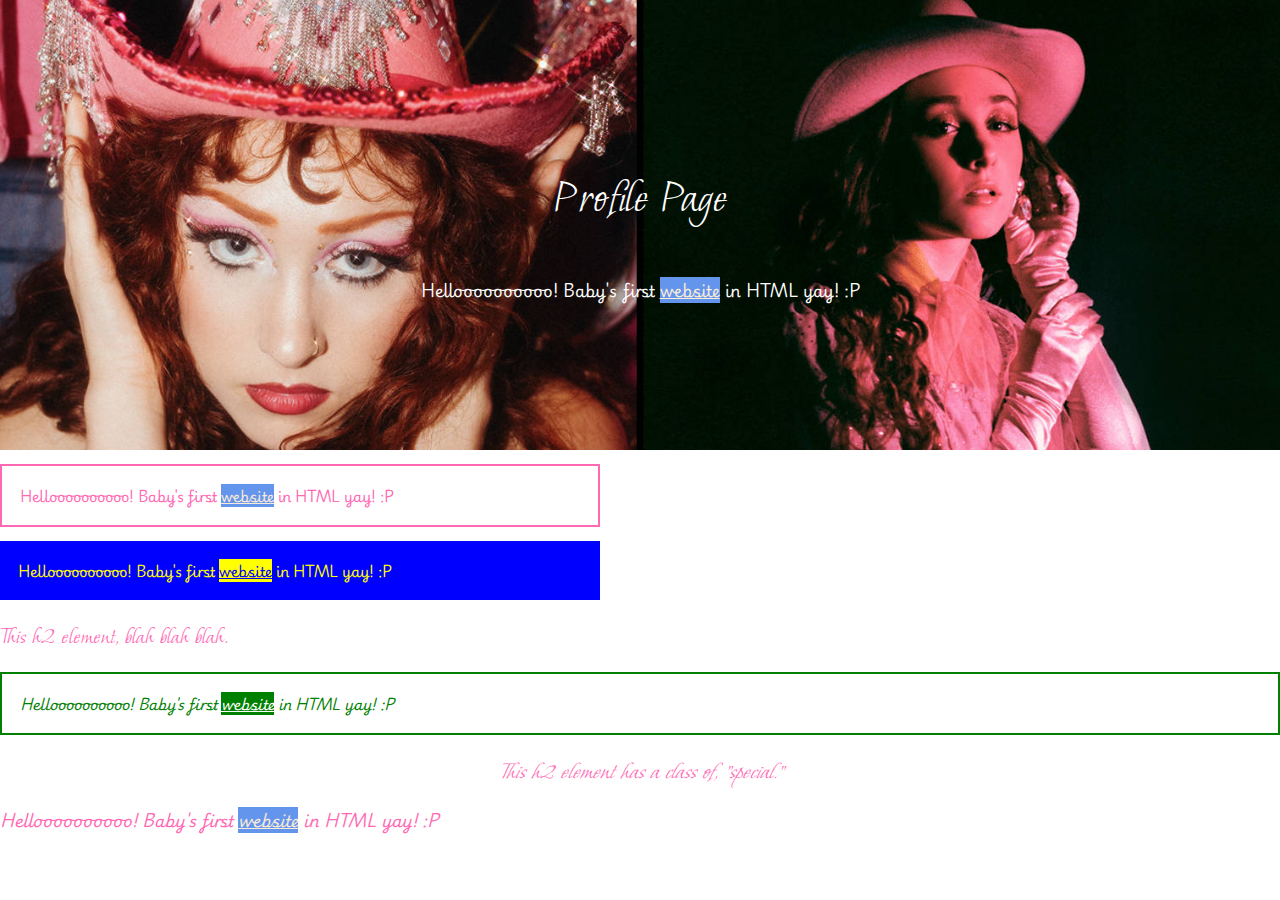
<file: index.html>
<!DOCTYPE html>
<html>
    <head>
        <title>Art 229 Project 1</title>
        <link href="css/main.css" rel="stylesheet" />
    </head>

<body>
    <section class="intro">
        
        <h1>Profile Page</h1>
    

        <p>Helloooooooooo! Baby's first <a href="https://google.com">website</a> in HTML yay! :P</p>
    
    </section>
  
    <p class="note">Helloooooooooo! Baby's first <a href="https://google.com">website</a> in HTML yay! :P</p>

    <p class="note" id="special-note">Helloooooooooo! Baby's first <a href="https://google.com">website</a> in HTML yay! :P</p>

    <h2>This h2 element, blah blah blah.</h2>

    <p class="note special">Helloooooooooo! Baby's first <a href="https://google.com">website</a> in HTML yay! :P</p>

    <h2 class="special">This h2 element has a class of, "special."</h2>

    <p class="special">Helloooooooooo! Baby's first <a href="https://google.com">website</a> in HTML yay! :P</p>


</body>
</html>
</file>
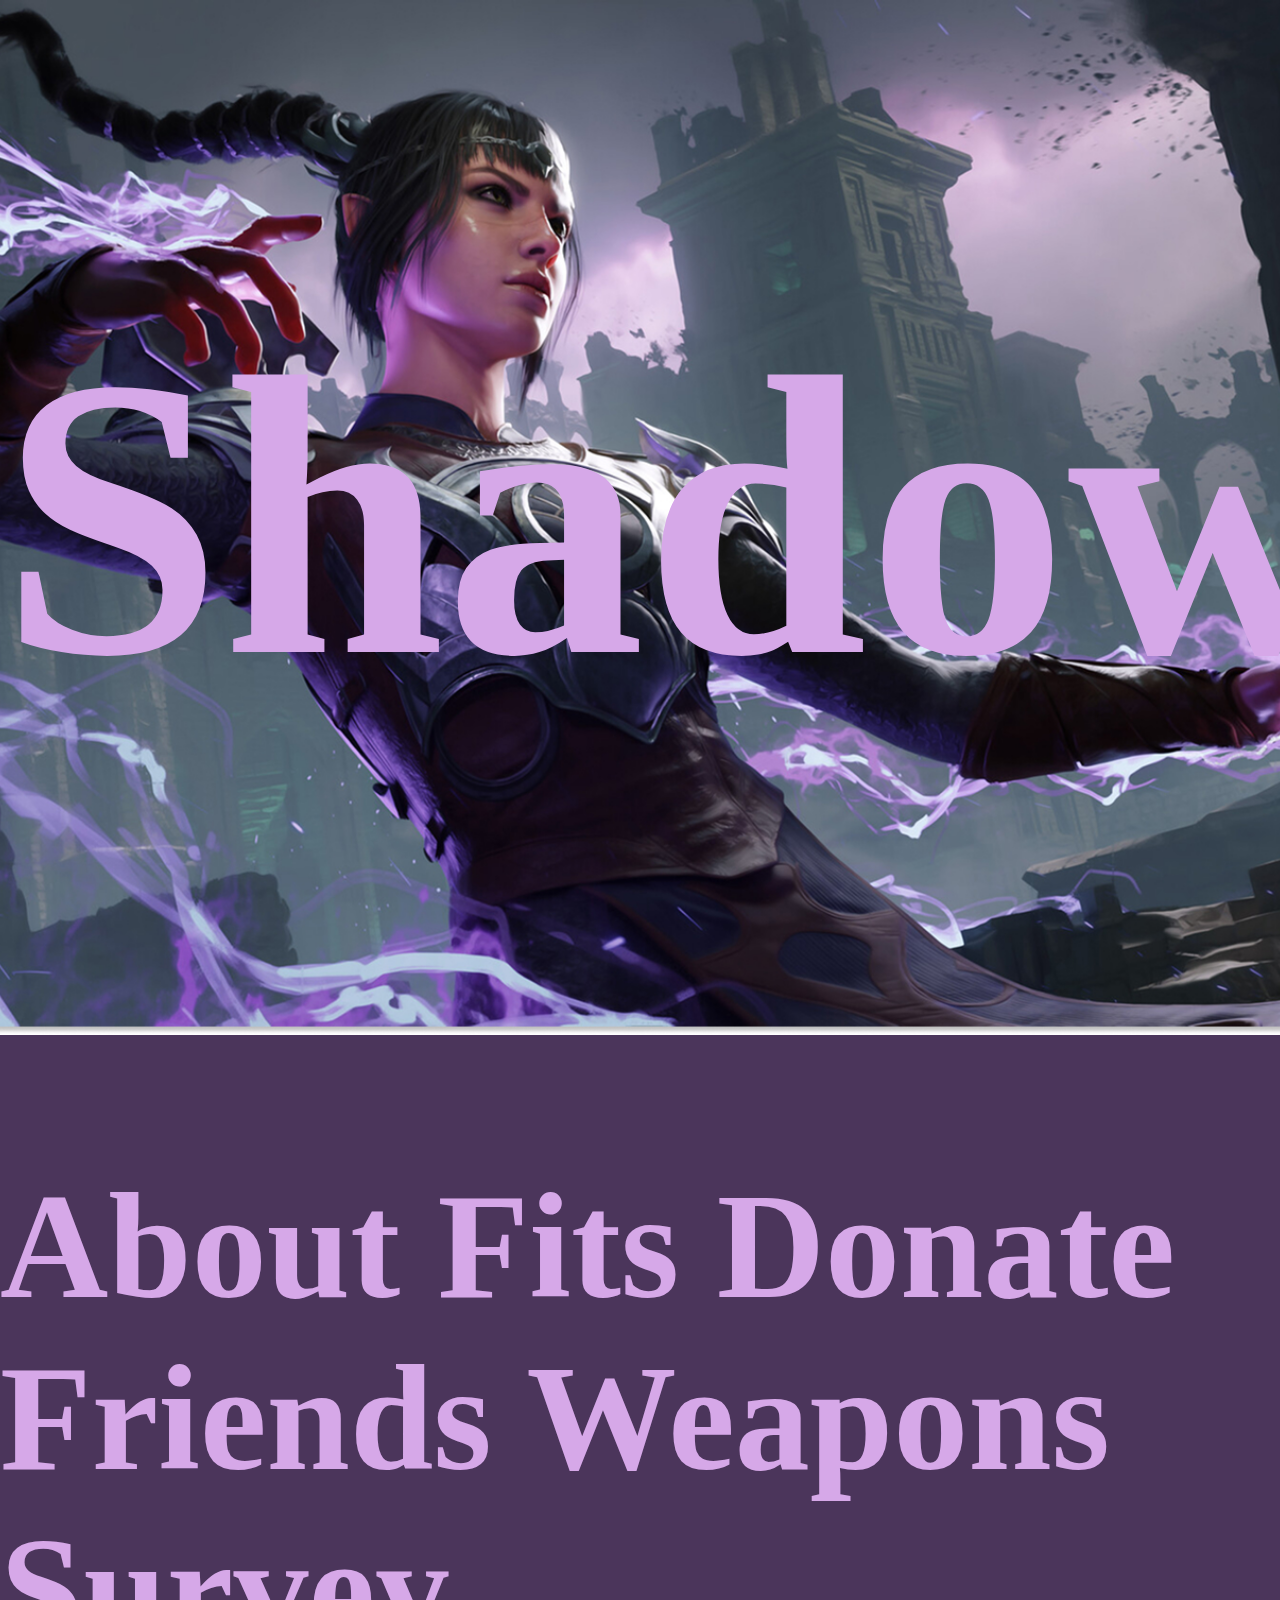
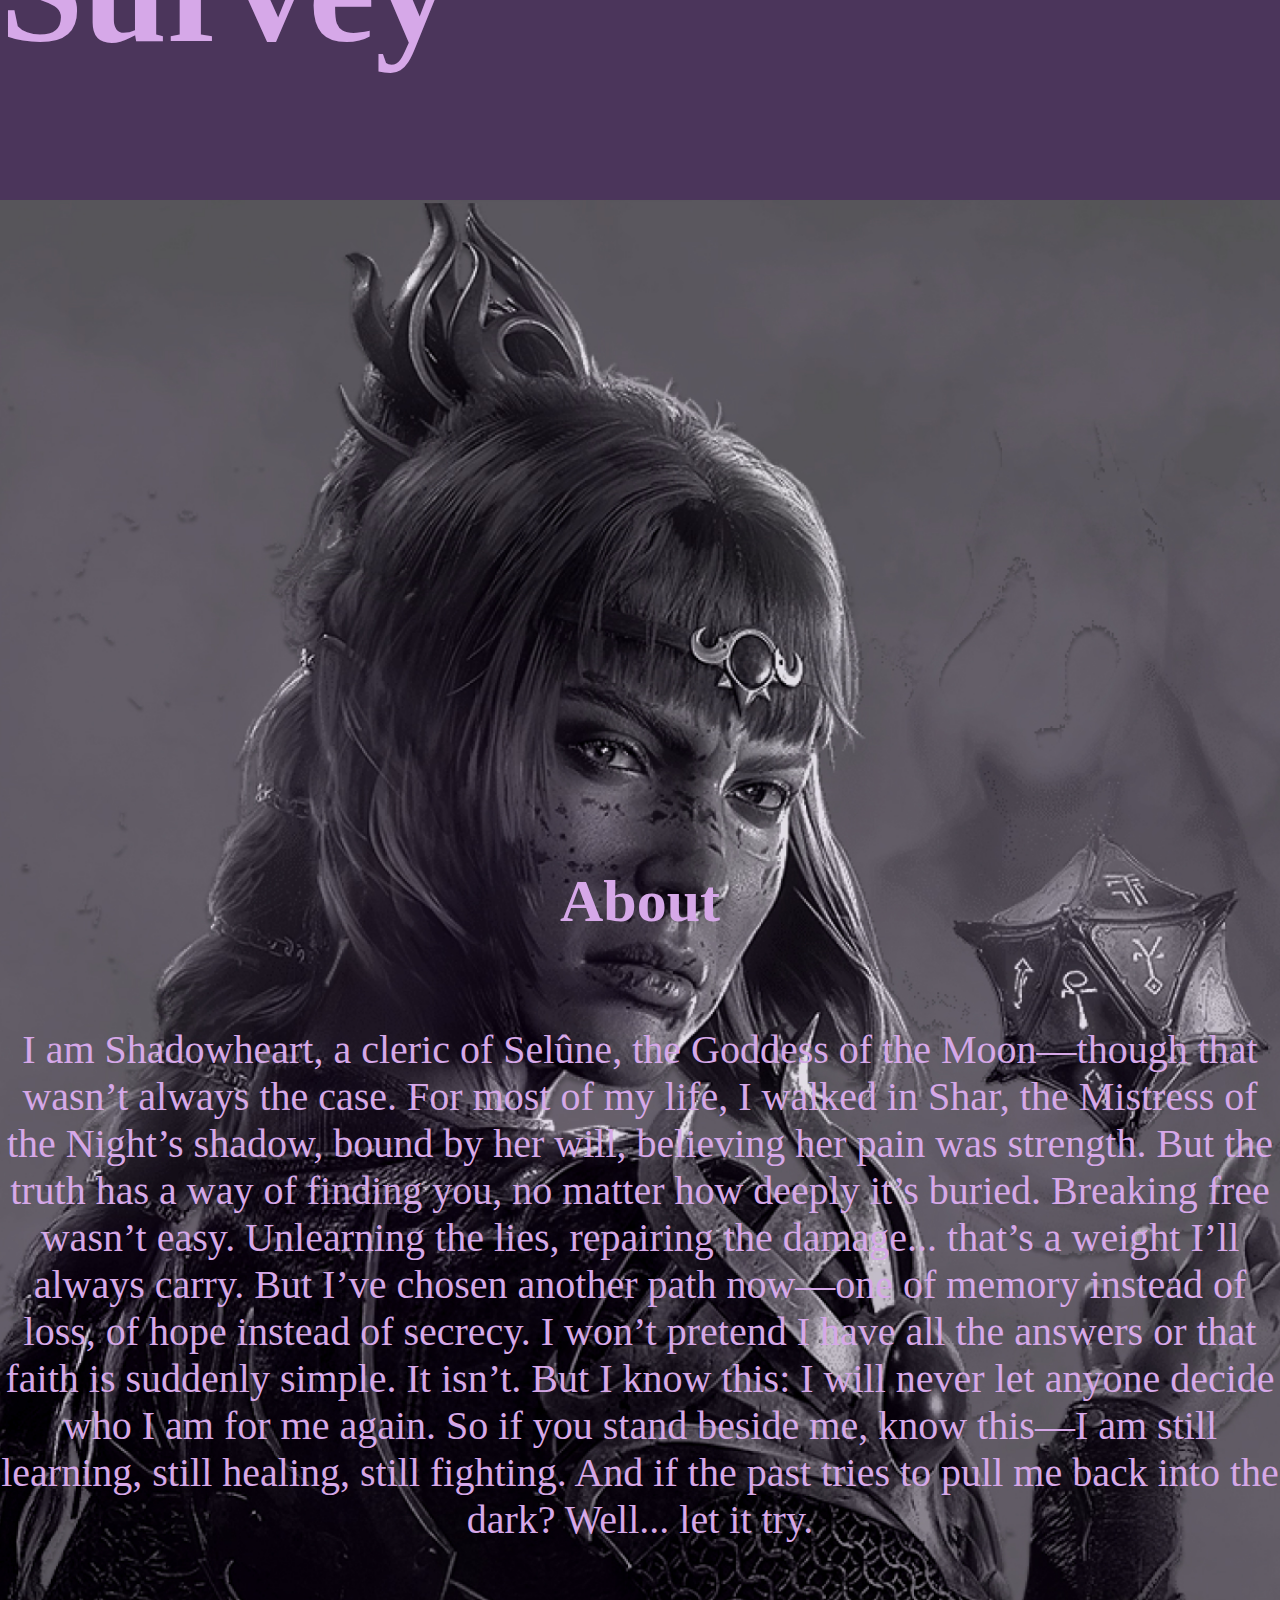
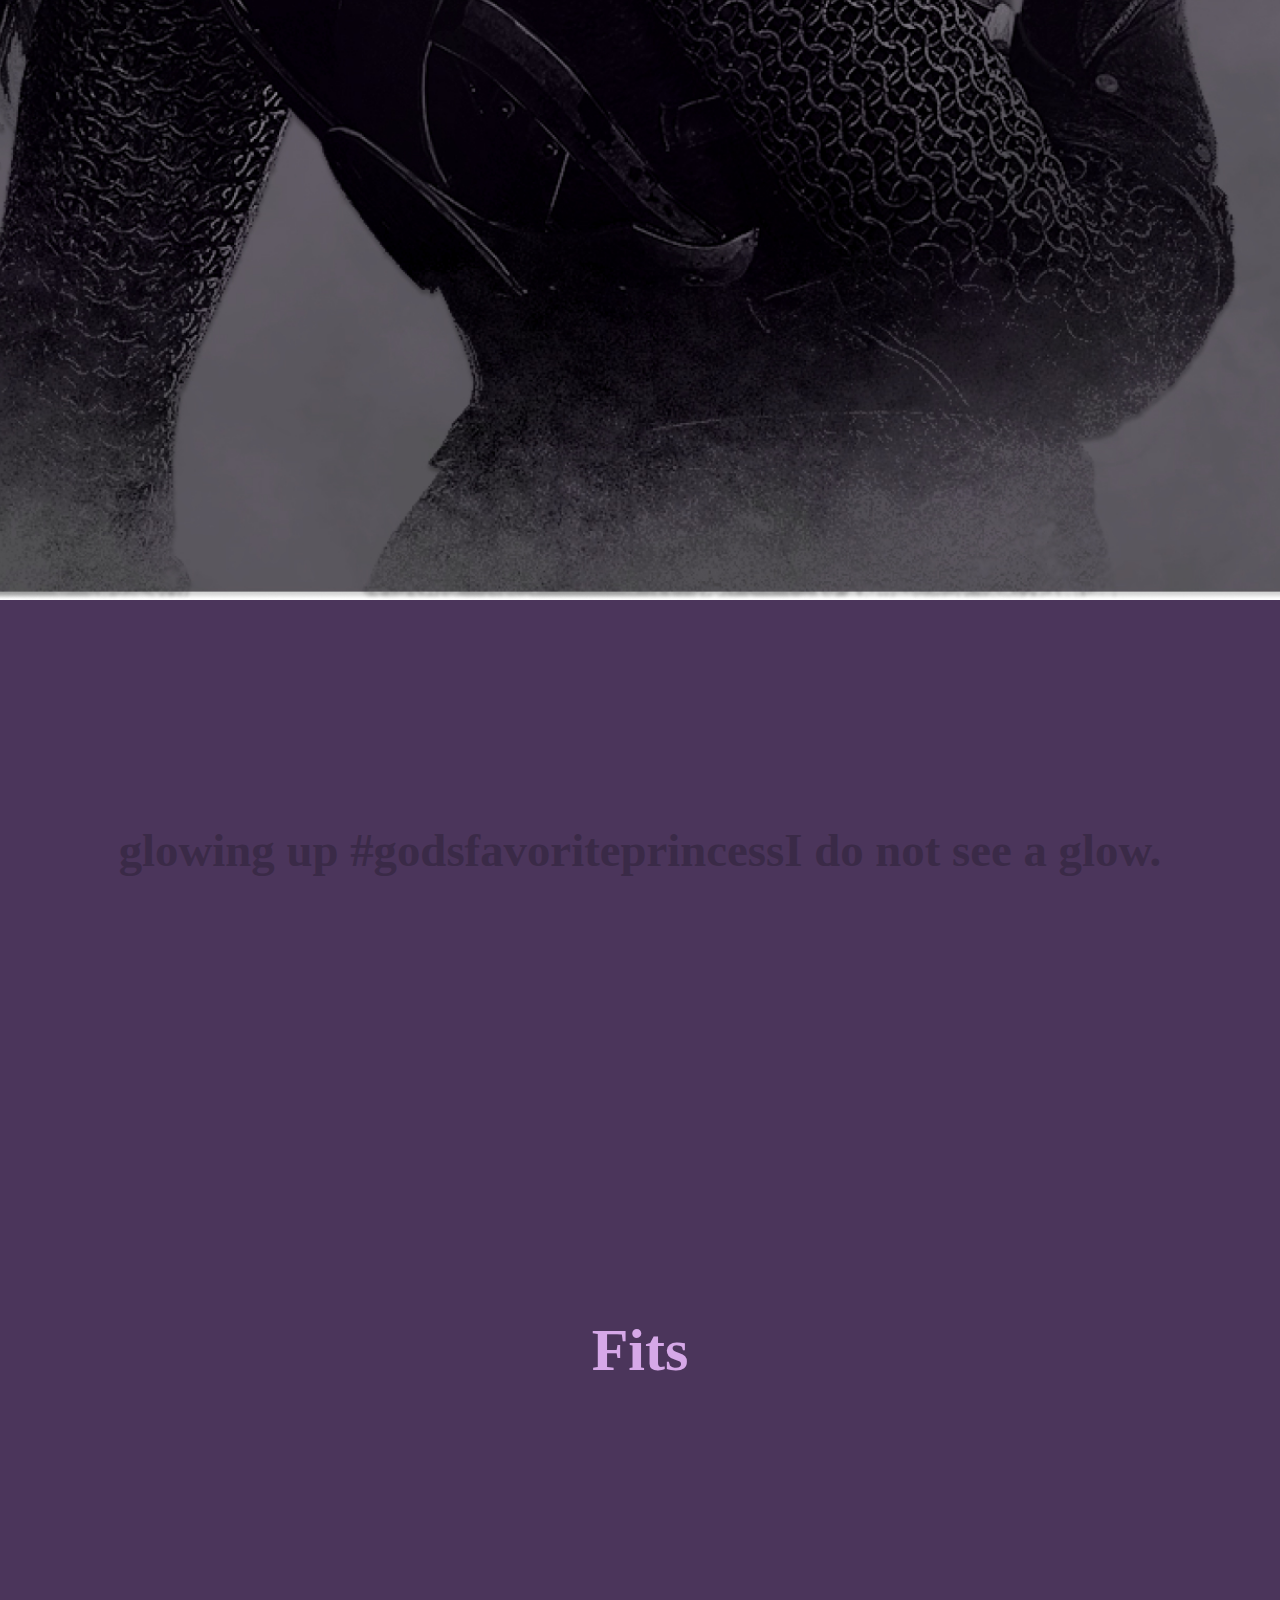
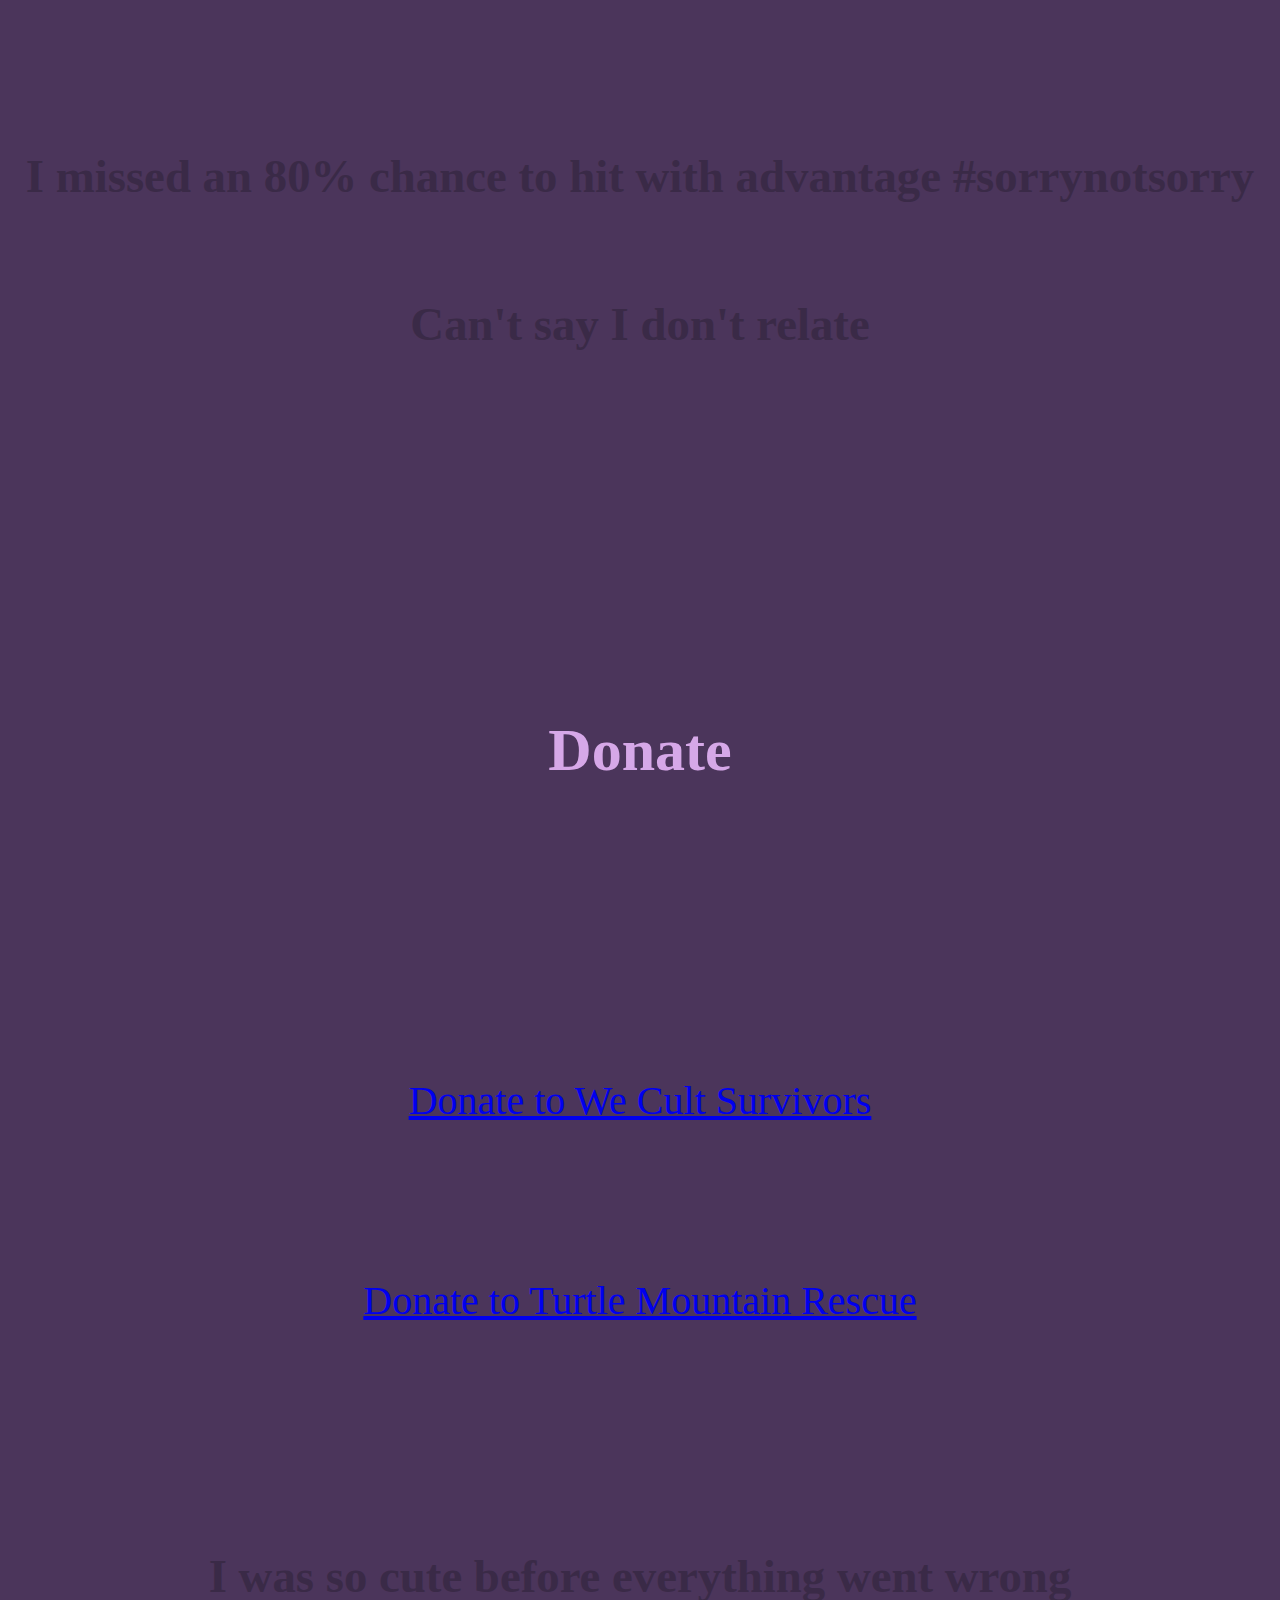
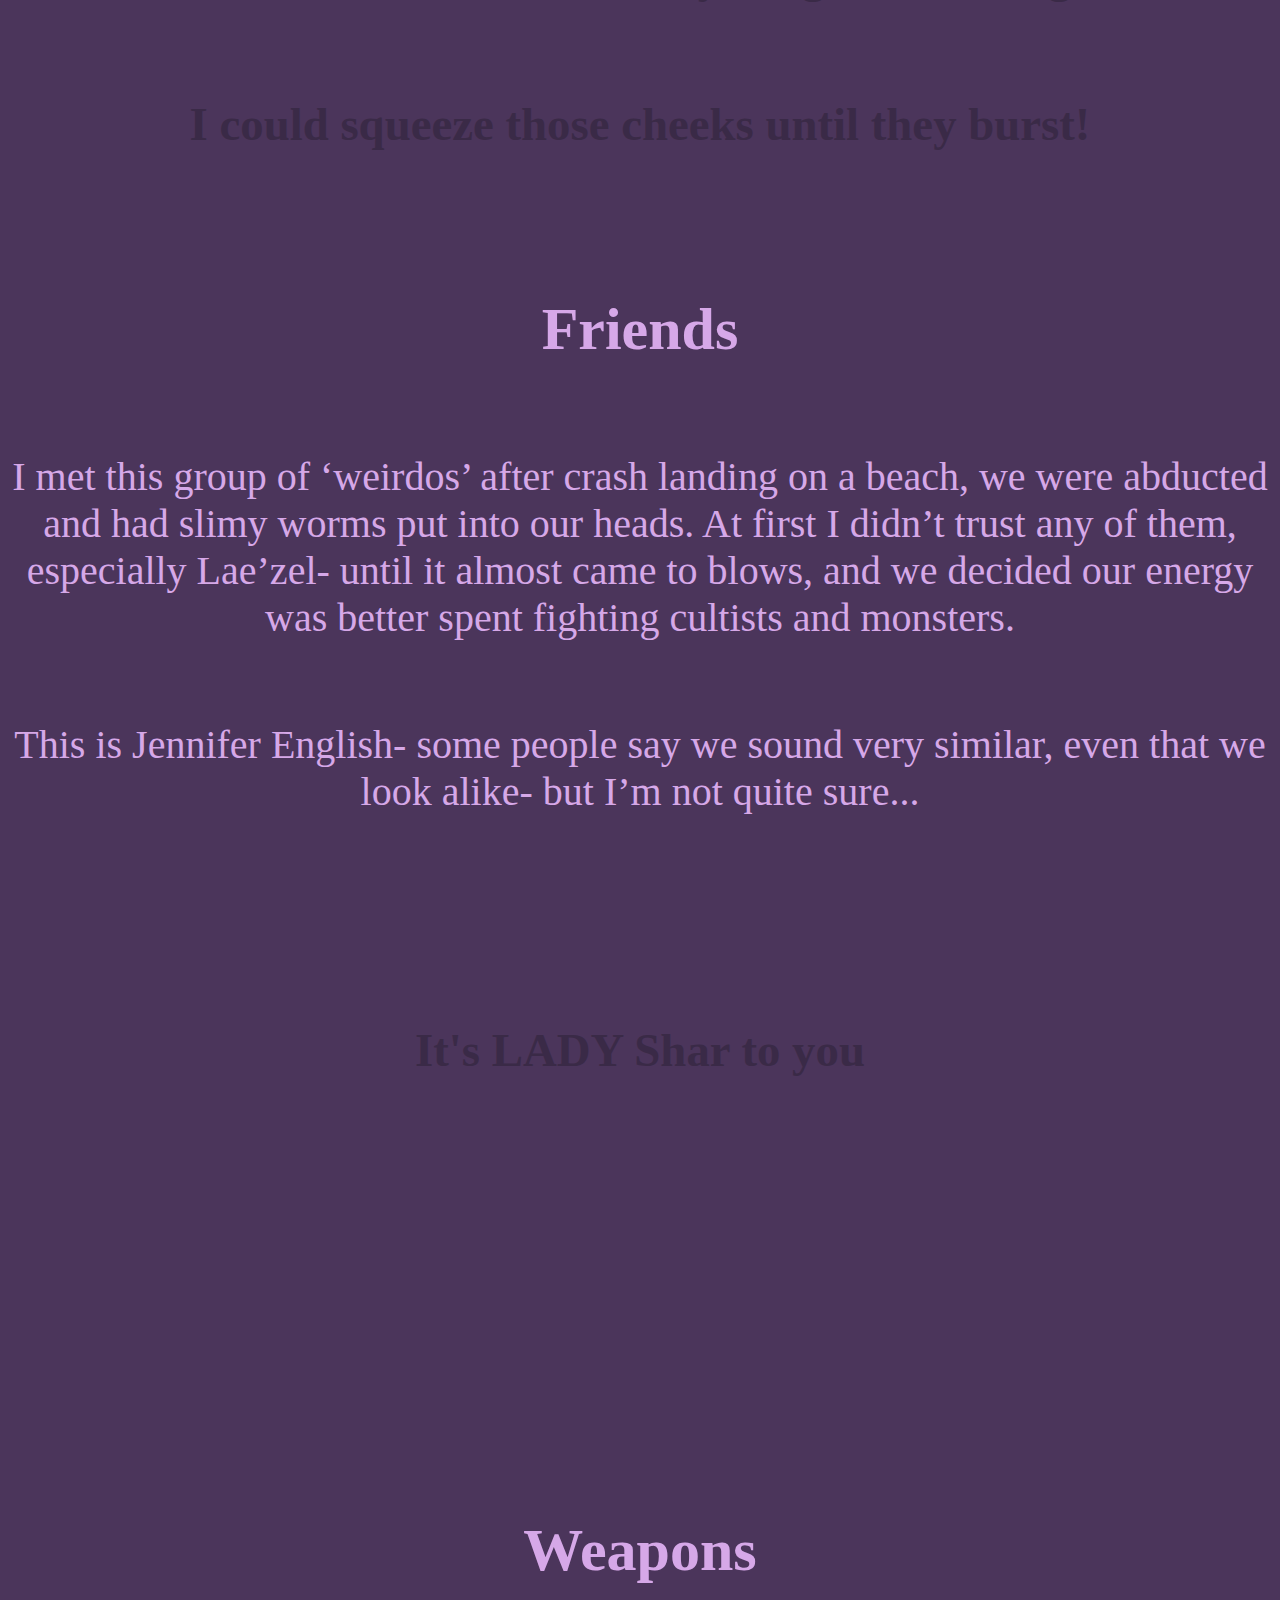
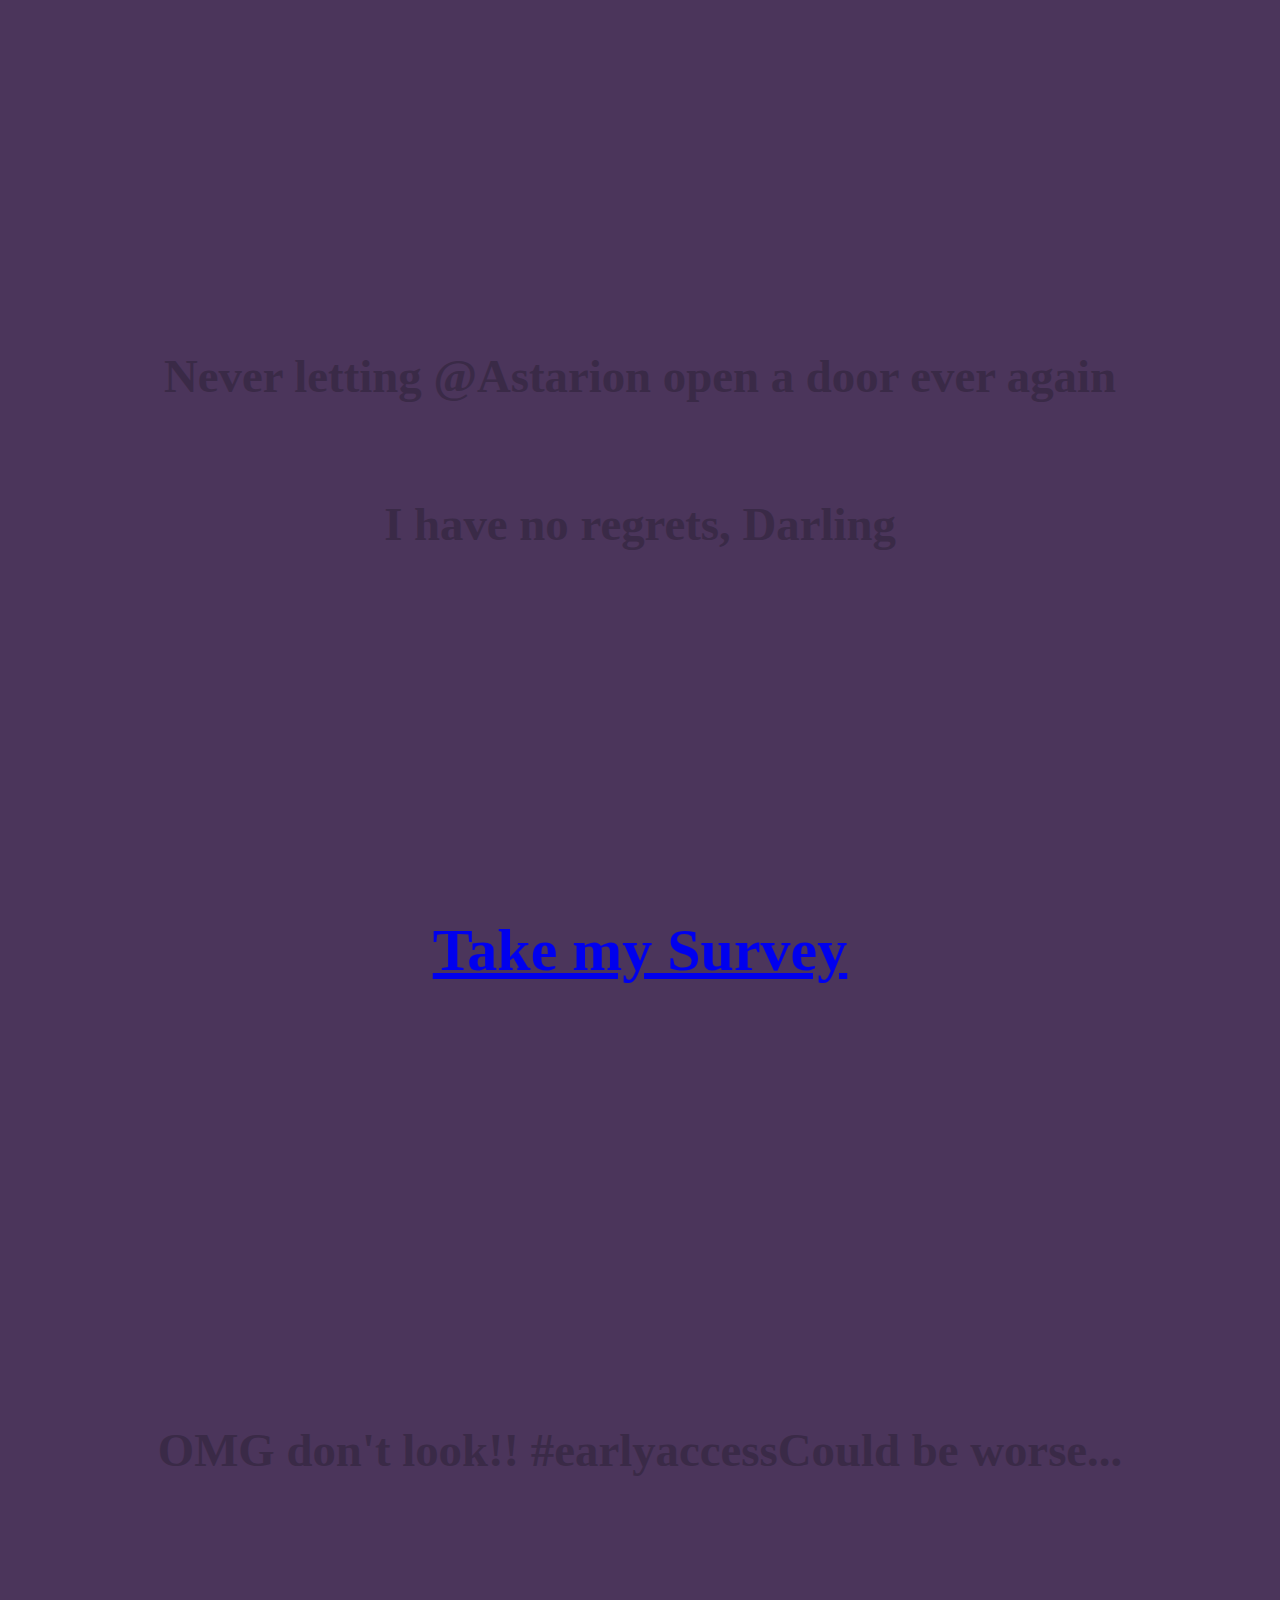
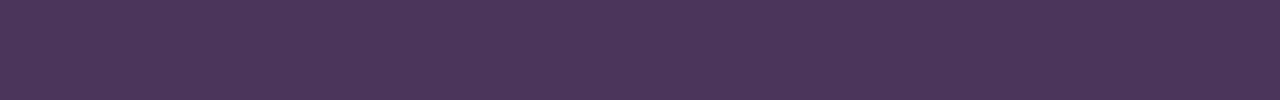
<file: profile-page.html>
<DOCTYPE! html>
<html>
    <head>
        <title>Shadowheart</title>
        <link href="css/main1.css" rel="stylesheet"/>
    </head>
<body>
<section class="title">
    <h1>Shadowheart</h1>
</section>

<section class="toolbar">
        <h2>About Fits Donate Friends Weapons Survey</h2>      
</section>

<section class="about">
        <h2>About</h2>

            <p>I am Shadowheart, a cleric of Selûne, the Goddess of the Moon—though that wasn’t always the case. For most of my life, I walked in Shar, the Mistress of the Night’s shadow, bound by her will, believing her pain was strength. But the truth has a way of finding you, no matter how deeply it’s buried. Breaking free wasn’t easy. Unlearning the lies, repairing the damage... that’s a weight I’ll always carry. But I’ve chosen another path now—one of memory instead of loss, of hope instead of secrecy. I won’t pretend I have all the answers or that faith is suddenly simple. It isn’t. But I know this: I will never let anyone decide who I am for me again. So if you stand beside me, know this—I am still learning, still healing, still fighting. And if the past tries to pull me back into the dark? Well... let it try.</p>
</section>

<section class="comment1">
            <h3> glowing up #godsfavoriteprincess</h3>

            <h3>I do not see a glow.</h3>
</section>

<section class="fits">
        <h2>Fits</h2>
</section>

<section class="comment2">
            <h3>I missed an 80% chance to hit with advantage 
            #sorrynotsorry</h3>

            <h3>Can't say I don't relate</h3>
</section>

<section class="donate">
        <h2>Donate</h2>
</section>

<section class="note">
            <p><a href="https://wecultsurvivors.org/donate">Donate to We Cult Survivors</a></p>
</section>

<section class="note2">
            <p class="note2"><a href="https://turtlemountainanimalrescue.org/pages/how-to-help#donate">Donate to Turtle Mountain Rescue</a></p>
</section>

<section class="comment3">
            <h3>I was so cute before everything went wrong</h3>

            <h3>I could squeeze those cheeks until they burst!</h3>
</section>            

<section class="friends">
        <h2>Friends</h2>

            <p>I met this group of ‘weirdos’ after crash landing on a beach, we were abducted and had slimy worms put into our heads. At first I didn’t trust any of them, especially Lae’zel- until it almost came to blows, and we decided our energy was better spent fighting cultists and monsters.</p>

            <p>This is Jennifer English- some people say we sound very similar, even that we look alike- but I’m not quite sure...  </p>
</section>   

<section class="comment4">
            <h3>It's LADY Shar to you</h3>
</section>            

<section class="weapons">
        <h2>Weapons</h2>
</section>        

<section class="comment5">
            <h3>Never letting @Astarion open a door ever again</h3>

            <h3>I have no regrets, Darling</h3>
</section>

<section class="survey">
        <h2><a href="https://form.jotform.com/250426351143043">Take my Survey</a></h2>
</section>

<section class="comment6">
            <h3>OMG don't look!! #earlyaccess</h3>

            <h3>Could be worse...</h3>
</section>            

</body>
</html>
</file>
<file: css/main.css>
@import url('https://fonts.googleapis.com/css2?family=Playwrite+IT+Moderna:wght@100..400&display=swap');

@import url('https://fonts.googleapis.com/css2?family=Moon+Dance&family=Playwrite+IT+Moderna:wght@100..400&display=swap');

/* Browser/Display fixes */
html,
body{
    margin: 0;
}

/*Box sizing fix from https://css-tricks.com/almanac/properties/b/box-sizing/ */
*, *::before, *::after {
    box-sizing: border-box;
}

/*These selectors target the html elements and will apply to every itertion of those elements*/
body {
    color: hotpink;
    font-family: "Playwrite IT Moderna", cursive, sans-serif;
    font-optical-sizing: auto;
    font-weight: <100>;
    font-style: normal;
}

h1,
h2,
h3, 
h4,
h5,
h6 {
    font-family: "Moon Dance", cursive;
    font-weight: 400;
    font-style: normal;
}

h1 {
    font-size:48px;
}

p{
    max-width: 600px;
}

a {
    background-color:cornflowerblue;
    color:antiquewhite;
}

a:hover {
    background-color: aqua;
    color: fuchsia;
}

/*These target the value of the class="" property of our html elements, referred to as class names. */
/* You target class names in our css by puttomg a period . before the name of the class*/

.intro {
    align-content: center;
    background-image: url("../images/chappell.jpeg");
    background-position: center;
    background-size: cover;
    color: white;
    display: flex;
    flex-wrap: wrap;
    justify-content: center;
    height: 50vh;
    min-height: 300px;
    text-align: center;
}

.intro > * {
    width: 100%;
}

.note {
    border-color: hotpink; 
    border-style: solid;
    border-width: 2px;
    font-size: 14px;
    padding: 18px;
}

.special {
    font-style: italic;
}

h2.special {
    text-align: center;
}

p.special {
    max-width: none;
}

.note.special {
    border-color: green;
    color: green;
}

/* These target the value of the id="" property on our html elements. These should be unique and only used once on any given html page. */
/* You target ids in our css by putting a hash # before the name of the id. */

#special-note{
    background-color: blue;
    border: none;
    color: yellow;
}

#special-note a {
background-color: yellow;
color: blue;
}

#special-note a:hover {
    background-color: aquamarine;
    color: violet;
}

.note.special a {
background-color: green;
color: white;
}
</file>
<file: css/main1.css>
html,body{margin:0;}

*, *::before, *::after {box-sizing: border-box;}

body{
    background-image: url("../images/rectangle.jpg");
    color:D6A8E8;
    height:750vh;
}
h3{color:3A2A47;}

.title{
    align-content:center;
    background-image: url("../images/shadowheart.title.jpg");
    background-position: center;
    background-size: cover;
    display: flex;
    flex-wrap: wrap;
    font-size:200;
    justify-content:left;
    height: 115vh;
    text-align: left;
}

.toolbar{
    align-content: center;
    display: flex;
    flex-wrap: wrap;
    font-size: 100;
    justify-content: center;
}

/*FIND FONT*/
.about{
    align-content: center;
    background-color:4B355B;
    background-image: url("../images/shadowheart.about.jpg");
    background-position:center;
    background-size:cover;
    color: D6A8E8;
    display: flex;
    flex-wrap: wrap;
    font-size: 40;
    justify-content: center;
    height: 180vh;
    min-height:2000px;
    text-align: center;
}

.comment1{
    align-content: center;
    background-color:4B355B;
    background-position:center;
    background-size:cover;
    color: D6A8E8;
    display: flex;
    flex-wrap: wrap;
    font-size: 40;
    justify-content: center;
    height: 20vh;
    min-height:500px;
    text-align: center;
}

.fits{
    align-content: center;
    background-color:4B355B;
    background-position:center;
    background-size:cover;
    color: D6A8E8;
    display: flex;
    flex-wrap: wrap;
    font-size: 40;
    justify-content: center;
    height: 20vh;
    min-height:500px;
    text-align: center;
}

.comment2{
    align-content: center;
    background-color:4B355B;
    background-position:center;
    background-size:cover;
    color: D6A8E8;
    display: flex;
    flex-wrap: wrap;
    font-size: 40;
    justify-content: center;
    height: 20vh;
    min-height:500px;
    text-align: center;
}

.donate{
    align-content: center;
    background-color:4B355B;
    background-position:center;
    background-size:cover;
    color: D6A8E8;
    display: flex;
    flex-wrap: wrap;
    font-size: 40;
    justify-content: center;
    height: 20vh;
    min-height:500px;
    text-align: center;
}

.note {a:hover {color: D6A8E8;}
    align-content: center;
    background-color:4B355B;
    background-position:center;
    background-size:cover;
    color: D6A8E8;
    display: flex;
    flex-wrap: wrap;
    font-size: 40;
    justify-content: center;
    height: 10vh;
    min-height:200px;
    text-align: center;}

.note2 {a:hover {color: D6A8E8;}
    align-content: center;
    background-color:4B355B;
    background-position:center;
    background-size:cover;
    color: D6A8E8;
    display: flex;
    flex-wrap: wrap;
    font-size: 40;
    justify-content: center;
    height: 10vh;
    min-height:200px;
    text-align: center;}

.comment3{
        align-content: center;
        background-color:4B355B;
        background-position:center;
        background-size:cover;
        color: D6A8E8;
        display: flex;
        flex-wrap: wrap;
        font-size: 40;
        justify-content: center;
        height: 20vh;
        min-height:500px;
        text-align: center;
    }
    
.friends{
    align-content: center;
    background-color:4B355B;
    background-position:center;
    background-size:cover;
    color: D6A8E8;
    display: flex;
    flex-wrap: wrap;
    font-size: 40;
    justify-content: center;
    height: 20vh;
    min-height:500px;
    text-align: center;
}

.comment4{
    align-content: center;
    background-color:4B355B;
    background-position:center;
    background-size:cover;
    color: D6A8E8;
    display: flex;
    flex-wrap: wrap;
    font-size: 40;
    justify-content: center;
    height: 20vh;
    min-height:500px;
    text-align: center;
}

.weapons{
    align-content: center;
    background-color:4B355B;
    background-position:center;
    background-size:cover;
    color: D6A8E8;
    display: flex;
    flex-wrap: wrap;
    font-size: 40;
    justify-content: center;
    height: 20vh;
    min-height:500px;
    text-align: center;
}

.comment5{
    align-content: center;
    background-color:4B355B;
    background-position:center;
    background-size:cover;
    color: D6A8E8;
    display: flex;
    flex-wrap: wrap;
    font-size: 40;
    justify-content: center;
    height: 20vh;
    min-height:500px;
    text-align: center;
}

.survey{
    align-content: center;
    background-color:4B355B;
    background-position:center;
    background-size:cover;
    color: D6A8E8;
    display: flex;
    flex-wrap: wrap;
    font-size: 40;
    justify-content: center;
    height: 20vh;
    min-height:500px;
    text-align: center;
}

.comment6{
    align-content: center;
    background-color:4B355B;
    background-position:center;
    background-size:cover;
    color: D6A8E8;
    display: flex;
    flex-wrap: wrap;
    font-size: 40;
    justify-content: center;
    height: 20vh;
    min-height:500px;
    text-align: center;
}
</file>
